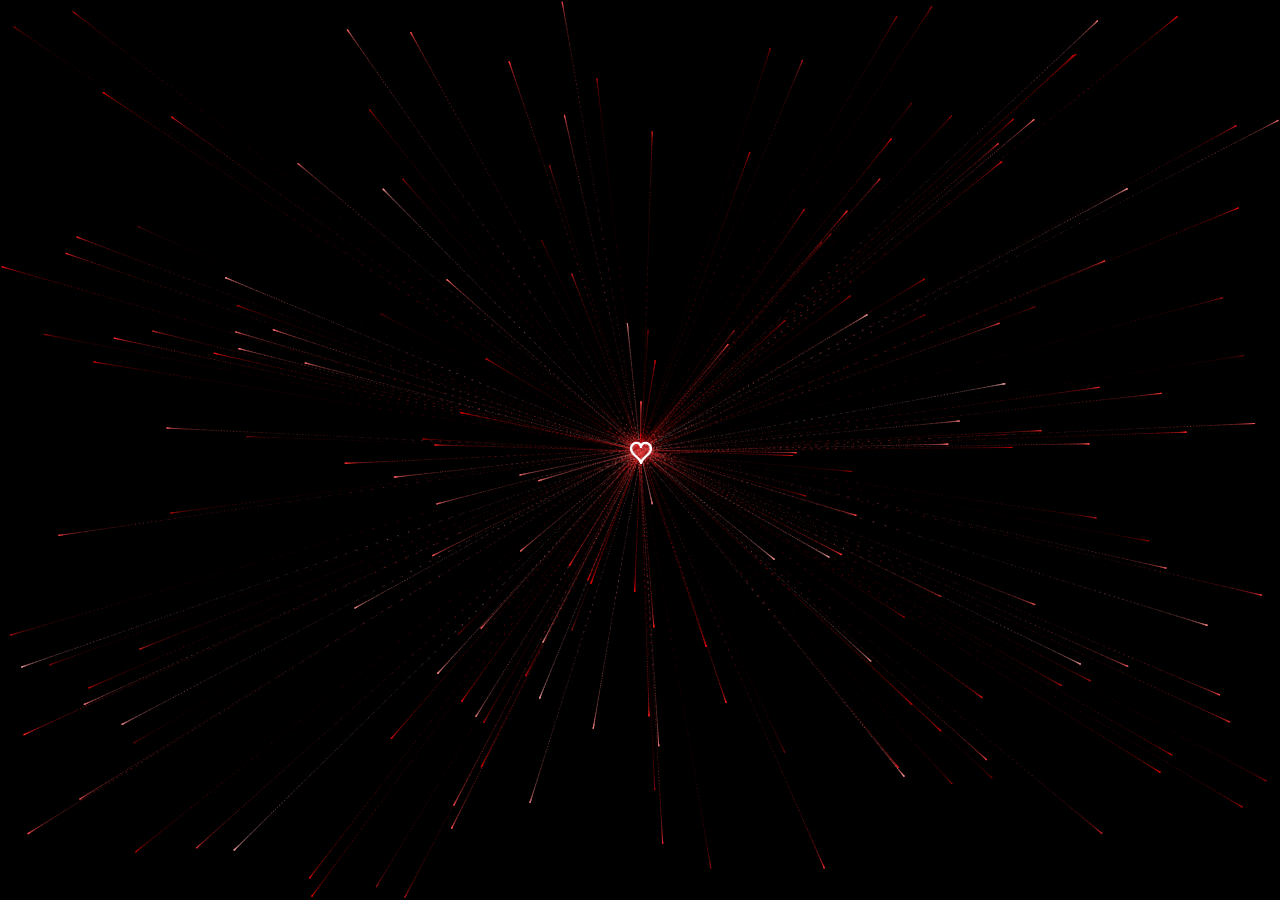
<file: codess/loading/index.html>
<!DOCTYPE html>
<html>
  <head>
    <title>Loading...</title>
    <meta charset="UTF-8">
    <meta name="Keywords" >
    <meta name="Description">

    <style>
      canvas {
        position: absolute;
        left: 0;
        top: 0;
        width: 100%;
        height: 100%;
        background-color: rgba(0, 0, 0, .2);
      }
    </style>
  </head>
  <body>

    <canvas id="heart" width="1920" height="947"></canvas>
    
    <script src="script.js">
    </script>
  </body>
</html>
</file>
